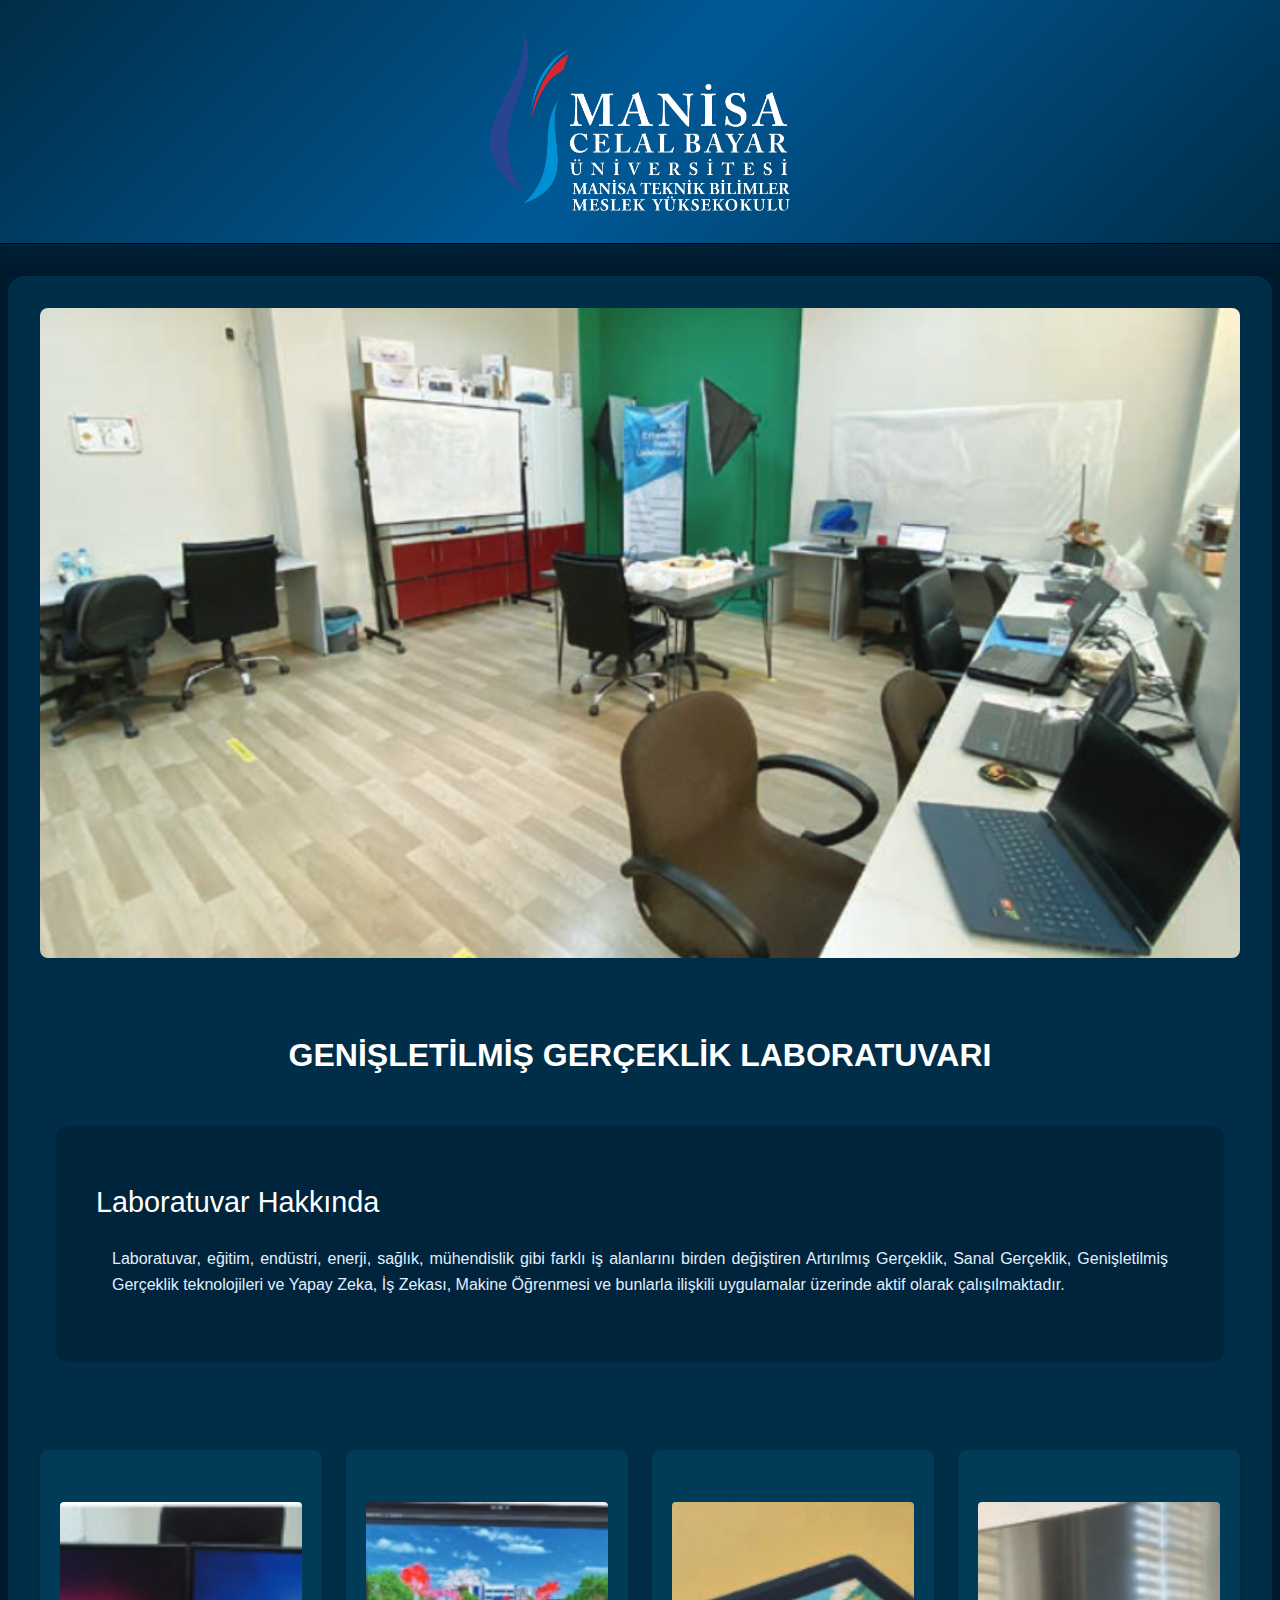
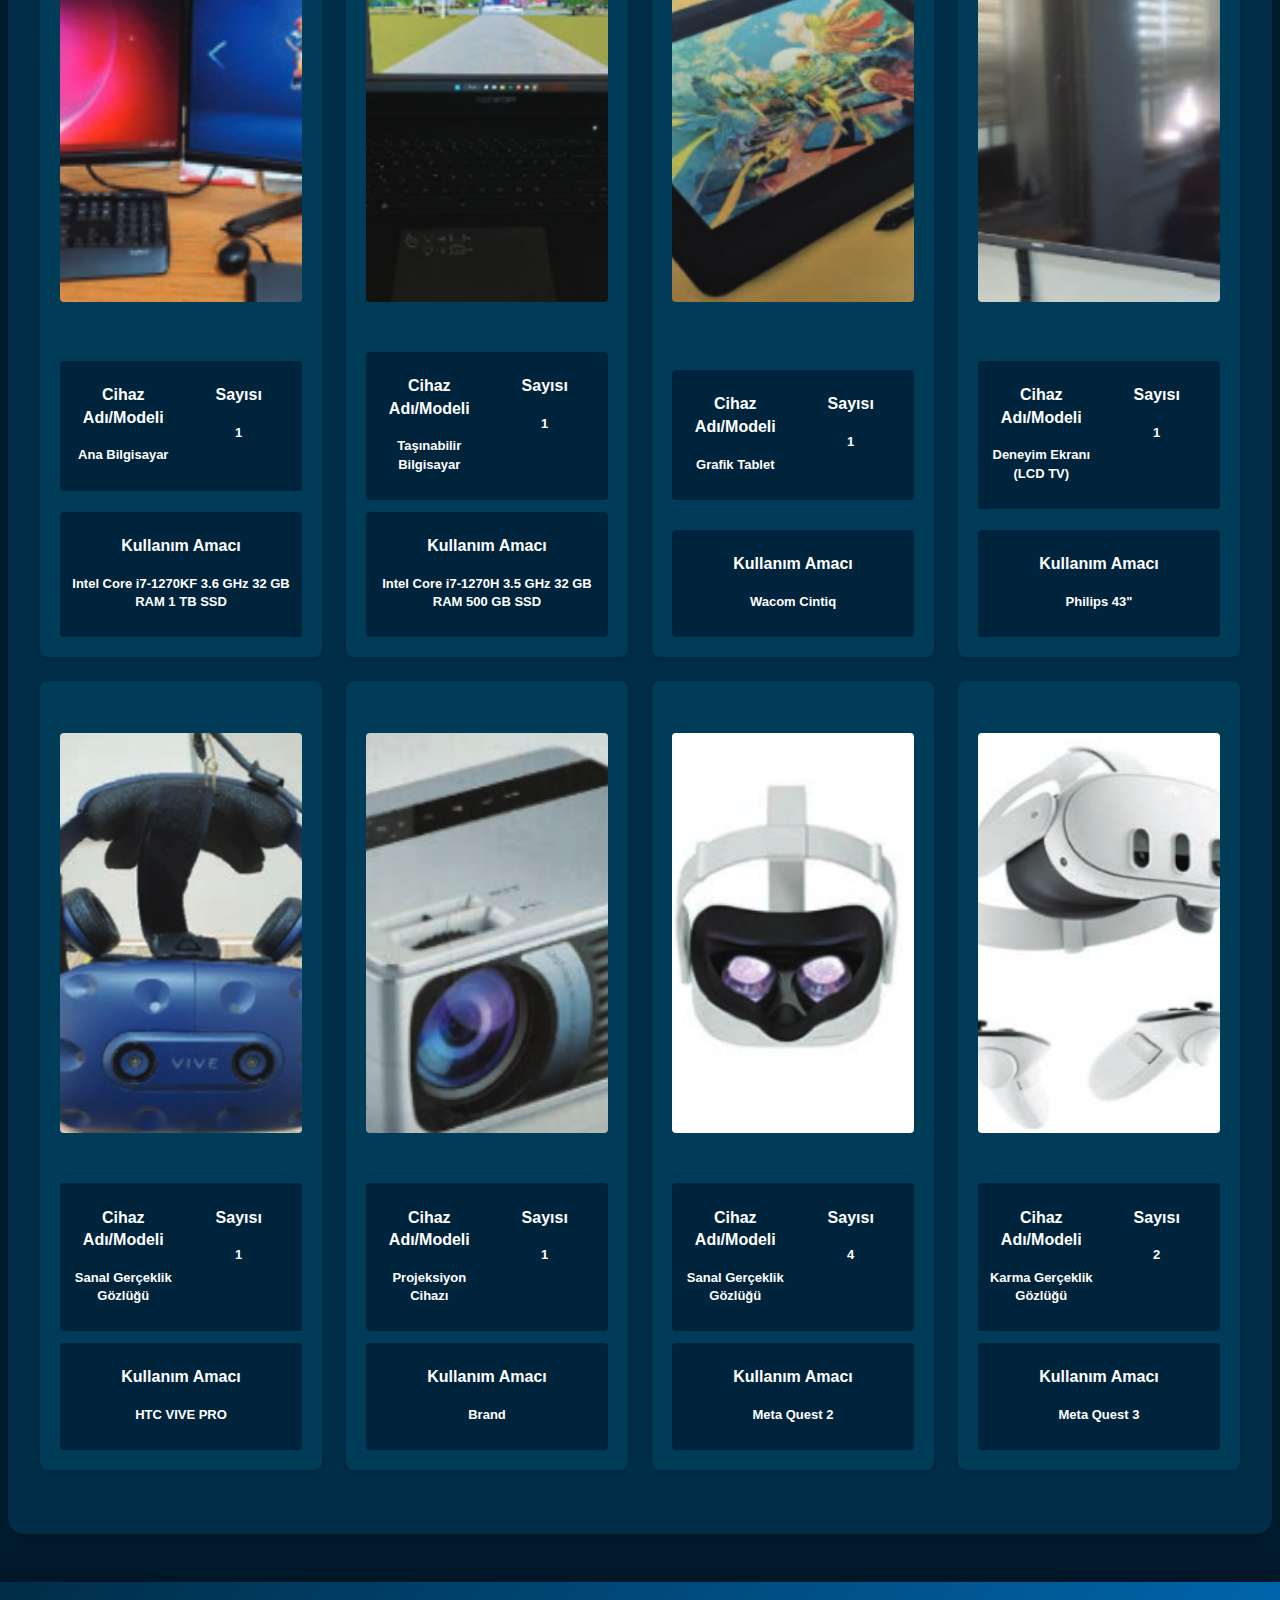
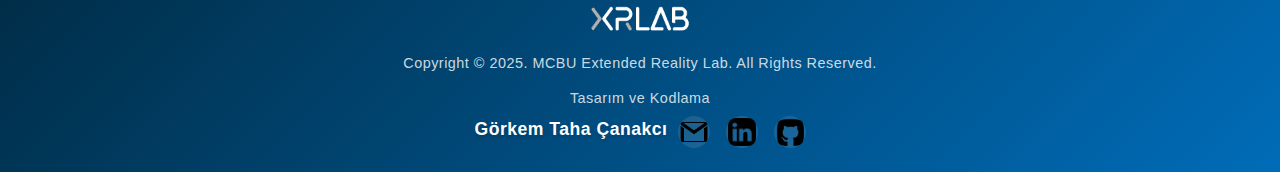
<file: Myolab/myolab/pages/myolab.html>
<!DOCTYPE html>
<html lang="tr">

<!-- Mirrored from xrlab.cbu.edu.tr/lab/pages/lab9.html by HTTrack Website Copier/3.x [XR&CO'2014], Sat, 23 Aug 2025 09:17:11 GMT -->
<head>
    <meta charset="UTF-8">
    <meta name="viewport" content="width=device-width, initial-scale=1.0">
    <meta name="description" content="Genişletilmiş Gerçeklik Laboratuvarı Detayları - MCBÜ">
    <title>Genişletilmiş Gerçeklik Laboratuvarı - MCBÜ</title>

    <link rel="stylesheet" href="../styles/variables.css">
    <link rel="stylesheet" href="../styles/base.css">
    <link rel="stylesheet" href="../styles/components/navbar.html">
    <link rel="stylesheet" href="../styles/components/cards.css">
    <link rel="stylesheet" href="../styles/components/buttons.css">
    <link rel="stylesheet" href="../styles/components/footer.css">
    <link rel="stylesheet" href="../styles/components/lab-details.css">
    <link rel="stylesheet" href="../styles/utilities.css">
    <link rel="stylesheet" href="../styles/responsive.css">
    <link rel="stylesheet" href="../styles/components/hero.css">
</head>
<body>
    <!-- Hero Section -->
    <header class="hero">
        <div class="hero-content">
            <img src="../images/myo.png" alt="MCBÜ Logo" class="myo-logo">   
        </div>
    </header>
    
        <main class="container">
            <div class="lab-details">
                <img src="../images/XRLAB/lab9_2.png" class="lab-main-image">
                <div class="lab-info">
                    <h1>GENİŞLETİLMİŞ GERÇEKLİK LABORATUVARI</h1>
                    
                    <div class="lab-features">
                        <h2>Laboratuvar Hakkında</h2>
                        <p>Laboratuvar, eğitim, endüstri, enerji, sağlık, mühendislik gibi farklı iş alanlarını birden değiştiren Artırılmış Gerçeklik, Sanal Gerçeklik, Genişletilmiş Gerçeklik teknolojileri ve Yapay Zeka, İş Zekası, Makine Öğrenmesi ve bunlarla ilişkili uygulamalar üzerinde aktif olarak çalışılmaktadır.</p>
                    </div>
                </div>

                <div class="devices-grid">
                    <div class="device-container">
                        <div class="device-photo">
                            <img src="../images/XRLAB/xrlab_1.png" alt="Cihaz Fotoğrafı">
                        </div>
                        <div class="device-info">
                            <div class="device-name">
                                <h2>Cihaz Adı/Modeli</h2>
                                <h4>Ana Bilgisayar</h4>
                            </div>
                            <div class="device-count">
                                <h2>Sayısı</h2>
                                <h4>1</h4>
                            </div>
                        </div>
                        <div class="device-purpose">
                            <h2>Kullanım Amacı</h2>
                            <h4>Intel Core i7-1270KF 3.6 GHz 32 GB RAM 1 TB SSD</h4>
                        </div>
                    </div>
                    
                    <div class="device-container">
                        <div class="device-photo">
                            <img src="../images/XRLAB/xrlab_2.png" alt="Cihaz Fotoğrafı">
                        </div>
                        <div class="device-info">
                            <div class="device-name">
                                <h2>Cihaz Adı/Modeli</h2>
                                <h4>Taşınabilir Bilgisayar</h4>
                            </div>
                            <div class="device-count">
                                <h2>Sayısı</h2>
                                <h4>1</h4>
                            </div>
                        </div>
                        <div class="device-purpose">
                            <h2>Kullanım Amacı</h2>
                            <h4>Intel Core i7-1270H 3.5 GHz 32 GB RAM 500 GB SSD</h4>
                        </div>
                    </div>
                    
                    <div class="device-container">
                        <div class="device-photo">
                            <img src="../images/XRLAB/xrlab_3.png" alt="Cihaz Fotoğrafı">
                        </div>
                        <div class="device-info">
                            <div class="device-name">
                                <h2>Cihaz Adı/Modeli</h2>
                                <h4>Grafik Tablet</h4>
                            </div>
                            <div class="device-count">
                                <h2>Sayısı</h2>
                                <h4>1</h4>
                            </div>
                        </div>
                        <div class="device-purpose">
                            <h2>Kullanım Amacı</h2>
                            <h4>Wacom Cintiq</h4>
                        </div>
                    </div>
                    
                    <div class="device-container">
                        <div class="device-photo">
                            <img src="../images/XRLAB/xrlab_4.png" alt="Cihaz Fotoğrafı">
                        </div>
                        <div class="device-info">
                            <div class="device-name">
                                <h2>Cihaz Adı/Modeli</h2>
                                <h4>Deneyim Ekranı (LCD TV)</h4>
                            </div>
                            <div class="device-count">
                                <h2>Sayısı</h2>
                                <h4>1</h4>
                            </div>
                        </div>
                        <div class="device-purpose">
                            <h2>Kullanım Amacı</h2>
                            <h4>Philips 43"</h4>
                        </div>
                    </div>
                    
                    <div class="device-container">
                        <div class="device-photo">
                            <img src="../images/XRLAB/xrlab_5.png" alt="Cihaz Fotoğrafı">
                        </div>
                        <div class="device-info">
                            <div class="device-name">
                                <h2>Cihaz Adı/Modeli</h2>
                                <h4>Sanal Gerçeklik Gözlüğü</h4>
                            </div>
                            <div class="device-count">
                                <h2>Sayısı</h2>
                                <h4>1</h4>
                            </div>
                        </div>
                        <div class="device-purpose">
                            <h2>Kullanım Amacı</h2>
                            <h4>HTC VIVE PRO</h4>
                        </div>
                    </div>
                    
                    <div class="device-container">
                        <div class="device-photo">
                            <img src="../images/XRLAB/xrlab_6.png" alt="Cihaz Fotoğrafı">
                        </div>
                        <div class="device-info">
                            <div class="device-name">
                                <h2>Cihaz Adı/Modeli</h2>
                                <h4>Projeksiyon Cihazı</h4>
                            </div>
                            <div class="device-count">
                                <h2>Sayısı</h2>
                                <h4>1</h4>
                            </div>
                        </div>
                        <div class="device-purpose">
                            <h2>Kullanım Amacı</h2>
                            <h4>Brand</h4>
                        </div>
                    </div>
                    
                    <div class="device-container">
                        <div class="device-photo">
                            <img src="../images/XRLAB/xrlab_7.png" alt="Cihaz Fotoğrafı">
                        </div>
                        <div class="device-info">
                            <div class="device-name">
                                <h2>Cihaz Adı/Modeli</h2>
                                <h4>Sanal Gerçeklik Gözlüğü</h4>
                            </div>
                            <div class="device-count">
                                <h2>Sayısı</h2>
                                <h4>4</h4>
                            </div>
                        </div>
                        <div class="device-purpose">
                            <h2>Kullanım Amacı</h2>
                            <h4>Meta Quest 2</h4>
                        </div>
                    </div>
                    
                    <div class="device-container">
                        <div class="device-photo">
                            <img src="../images/XRLAB/xrlab_8.png" alt="Cihaz Fotoğrafı">
                        </div>
                        <div class="device-info">
                            <div class="device-name">
                                <h2>Cihaz Adı/Modeli</h2>
                                <h4>Karma Gerçeklik Gözlüğü</h4>
                            </div>
                            <div class="device-count">
                                <h2>Sayısı</h2>
                                <h4>2</h4>
                            </div>
                        </div>
                        <div class="device-purpose">
                            <h2>Kullanım Amacı</h2>
                            <h4>Meta Quest 3</h4>
                        </div>
                    </div>
                </div>
            </div>
        </main>

    <footer>
        <div class="footer-contact">
            <div class="footer-info">
                <a href="https://xrlab.mcbu.edu.tr/" 
                   target="_blank" 
                   aria-label="XRlab sitesini ziyaret et">
                    <img src="../images/xr.png" alt="XRlab" width="100" height="100" />
                </a>
                <p class="footer-title">Copyright © 2025. MCBU Extended Reality Lab. All Rights Reserved.</p>
                <p class="footer-title">Tasarım ve Kodlama</p>
            </div>
            <div class="footer-name-container">  
                <p class="footer-name">Görkem Taha Çanakcı</p>
                <div class="footer-social">
                    <a href="mailto:gorkemtaha1000@gmail.com" 
                       target="_blank" 
                       aria-label="Gmail adresimi ziyaret et">
                        <img src="../images/gm.png" alt="Gmail" width="28" height="28" />
                    </a>
                    <a href="https://www.linkedin.com/in/görkem-taha-ç-31521028a/" 
                       target="_blank" 
                       aria-label="LinkedIn profilimi ziyaret et">
                        <img src="../images/li.png" alt="LinkedIn" width="28" height="28" />
                    </a>
                    <a href="https://github.com/Gorkem-Taha" 
                       target="_blank" 
                       aria-label="GitHub profilimi ziyaret et">
                        <img src="../images/github.png" alt="GitHub" width="28" height="28" />
                    </a>
                </div>
            </div>
        </div>
    </footer>
</body>

<!-- Mirrored from xrlab.cbu.edu.tr/lab/pages/lab9.html by HTTrack Website Copier/3.x [XR&CO'2014], Sat, 23 Aug 2025 09:17:17 GMT -->
</html>
</file>
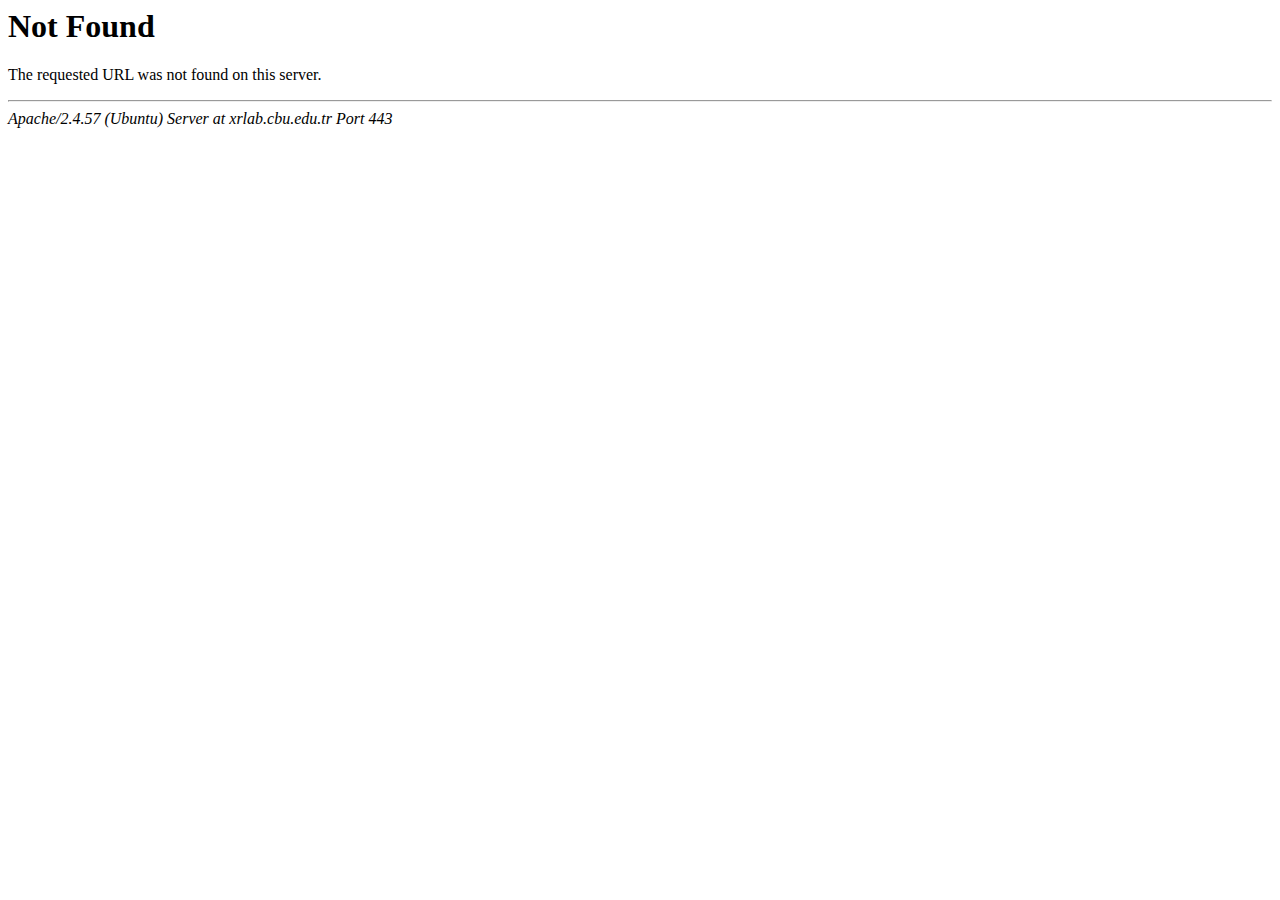
<file: Myolab/myokatalog/styles/components/modal.html>
<!DOCTYPE HTML PUBLIC "-//IETF//DTD HTML 2.0//EN">
<html><head>
<title>404 Not Found</title>
</head><body>
<h1>Not Found</h1>
<p>The requested URL was not found on this server.</p>
<hr>
<address>Apache/2.4.57 (Ubuntu) Server at xrlab.cbu.edu.tr Port 443</address>
</body></html>
</file>
<file: Myolab/myolab/styles/variables.css>
:root {
    --primary-color: #006CB8;      
    --secondary-color: #00A0E3;      
    --accent-color: #00B5E2;         

    --bg-primary: #001B2E;         
    --bg-secondary: #002D47;       
    --bg-tertiary: #003A5C;        
    
   
    --text-primary: #FFFFFF;       
    --text-secondary: #E1F0FF;      
    --text-light: #B3D9FF;          
    --text-white: #FFFFFF;          
    
    
    --card-bg: #002D47;             
    --card-border: #000000;          
    --modal-bg: rgba(0, 27, 46, 0.95); 
    --modal-content-bg: #002D47;     
    
    
    --btn-primary: #1e57da;          
    --btn-hover: #006CB8;            
    --btn-active: #005A9E;          
    
    
    --success: #00B5A5;              
    --error: #FF5B7F;               
    --warning: #FFB347;           
    --info: #00A0E3;                
    
   
    --shadow-sm: 0 2px 4px rgba(0, 43, 71, 0.3);
    --shadow-md: 0 4px 8px rgba(0, 43, 71, 0.4);
    --shadow-lg: 0 8px 16px rgba(0, 43, 71, 0.5);
    
   
    --gradient-primary: linear-gradient(135deg, #006CB8 0%, #00A0E3 100%);
    --gradient-secondary: linear-gradient(135deg, #002D47 0%, #004370 100%);
    
    
    --primary-color-rgb: 0, 45, 71;
    --primary-color-light: #004d7f;
    
   
    --spacing-sm: 0.5rem;
    --spacing-md: 0.75rem;
    --spacing-lg: 1.25rem;
}
</file>
<file: Myolab/myolab/styles/base.css>
/* Base Styles */
* {
    box-sizing: border-box;
}

body {
    margin: 0;
    padding: 0;
    font-family: 'Segoe UI', Tahoma, Geneva, Verdana, sans-serif;
    line-height: 1.4;
    background-color: var(--bg-primary);
    color: var(--text-primary);
    min-height: 100vh;
    overflow-x: hidden;
}

h1, h2, h5, h6 {
    color: var(--text-white);
    margin-bottom: 1rem;
    font-weight: 600;
}

h3, h4 {
    color: var(--text-white);
    margin-bottom: 1rem;
    font-size: 13px
}


p {
    color: var(--text-secondary);
    margin-bottom: 1rem;
}

a {
    color: var(--accent-color);
    text-decoration: none;
    transition: color 0.3s ease;
}

a:hover {
    color: var(--text-white);
}

img {
    max-width: 100%;
    height: auto;
    border-radius: 8px;
}

.container {
    max-width: 1200px;
    margin: 0 auto;
    padding: 0 1rem;
    box-sizing: border-box;
    width: 100%;
}

/* Utility Classes */
.text-center {
    text-align: center;
}

.text-primary {
    color: var(--text-white);
}

.text-secondary {
    color: var(--text-secondary);
}

.bg-primary {
    background-color: var(--bg-primary);
}

.bg-secondary {
    background-color: var(--bg-secondary);
}

/* Selection color */
::selection {
    background-color: var(--accent-color);
    color: var(--text-white);
}

/* Scrollbar styles */
::-webkit-scrollbar {
    width: 8px;
    height: 8px;
}

::-webkit-scrollbar-track {
    background: var(--bg-secondary);
}

::-webkit-scrollbar-thumb {
    background: var(--secondary-color);
    border-radius: 4px;
}

::-webkit-scrollbar-thumb:hover {
    background: var(--accent-color);
}

#laboratuvarlar {
    text-align: center;
    font-size: 2.8rem;
    color: #8fc9f9;
    font-weight: 700;
    margin: 3rem 0;
    text-shadow: 1px 1px 2px rgba(0, 0, 0, 0.1);
    letter-spacing: 1px;
}

/* Responsive adjustments for main title */
@media (max-width: 1200px) {
    #laboratuvarlar {
        font-size: 2.5rem;
        margin: 2.5rem 0;
    }
}

@media (max-width: 1024px) {
    #laboratuvarlar {
        font-size: 2.2rem;
        margin: 2rem 0;
    }
}

@media (max-width: 768px) {
    #laboratuvarlar {
        font-size: 1.8rem;
        margin: 1.5rem 0;
        letter-spacing: 0.5px;
    }
}

@media (max-width: 480px) {
    #laboratuvarlar {
        font-size: 1.5rem;
        margin: 1rem 0;
        letter-spacing: 0.3px;
    }
}

@media (max-width: 360px) {
    #laboratuvarlar {
        font-size: 1.3rem;
        margin: 0.8rem 0;
    }
}

.mt-1 { margin-top: var(--spacing-sm); }
.mt-2 { margin-top: var(--spacing-md); }
.mt-3 { margin-top: var(--spacing-lg); }
.mt-4 { margin-top: var(--spacing-xl); }
</file>
<file: Myolab/myolab/styles/components/cards.css>
.labs-grid {
    display: grid;
    grid-template-columns: repeat(3, minmax(300px, 1fr));
    gap: 2rem;
    padding: 2rem 0;
    max-width: 1200px;
    margin: 0 auto;
    justify-content: center;
}

.lab-card {
    background-color: var(--card-bg);
    border-radius: 8px;
    overflow: hidden;
    box-shadow: var(--shadow-lg);
    transition: transform 0.3s ease, box-shadow 0.3s ease;
    height: 100%;
    display: flex;
    flex-direction: column;
    position: relative;
}

.lab-card:hover {
    transform: translateY(-5px);
    box-shadow: 0 15px 30px rgba(0, 0, 0, 0.6);
}

.lab-image {
    width: 100%;
    height: 200px;
    overflow: hidden;
    position: relative;
}

.lab-title {
    position: absolute;
    top: 0;
    left: 0;
    width: 100%;
    padding: 1rem;
    background: linear-gradient(to bottom, rgba(0, 43, 71, 0.9) 0%, rgba(0, 43, 71, 0.8) 100%);
    color: var(--text-white);
    text-align: left;
    font-size: 1.5rem;
    font-weight: 600;
    letter-spacing: 0.5px;
    text-shadow: 2px 2px 4px rgba(0, 0, 0, 0.5);
    z-index: 10;
    backdrop-filter: blur(5px);
    border-bottom: 2px solid var(--accent-color);
    transition: all 0.3s ease;
}

.lab-card:hover .lab-title {
    background: linear-gradient(to bottom, rgba(0, 108, 184, 0.95) 0%, rgba(0, 108, 184, 0.85) 100%);
}

.lab-image::after {
    content: '';
    position: absolute;
    top: 0;
    left: 0;
    right: 0;
    bottom: 0;
    background: linear-gradient(to bottom, transparent 0%, var(--bg-primary) 100%);
    opacity: 0.3;
    transition: opacity 0.3s ease;
}

.lab-image img {
    width: 100%;
    height: 100%;
    object-fit: cover;
    transition: transform 0.3s ease;
}

.lab-card:hover .lab-image img {
    transform: scale(1.05);
}

.lab-card:hover .lab-image::after {
    opacity: 0.5;
}

.lab-content {
    padding: 1.5rem;
    flex: 1;
    display: flex;
    flex-direction: column;
}

.lab-content h3 {
    color: var(--text-white);
    font-size: 1.25rem;
    margin-bottom: 1rem;
    font-weight: 600;
}

.lab-content p {
    color: var(--text-secondary);
    margin-bottom: 1.5rem;
    line-height: 1.6;
    flex: 1;
}

.btn {
    display: inline-flex;
    align-items: center;
    justify-content: center;
    padding: 1rem 2.5rem;
    background: linear-gradient(135deg, 
        var(--btn-primary) 0%, 
        var(--accent-color) 50%,
        var(--btn-primary) 100%);
    background-size: 200% auto;
    color: var(--text-white);
    border: none;
    border-radius: 30px;
    cursor: pointer;
    transition: all 0.5s ease;
    font-weight: 600;
    font-size: 1.1rem;
    letter-spacing: 0.8px;
    text-transform: none;
    position: relative;
    overflow: hidden;
    align-self: center;
    min-width: 200px;
    box-shadow: 0 4px 15px rgba(66, 153, 225, 0.3);
}

.btn::before {
    content: '';
    position: absolute;
    top: 0;
    left: -100%;
    width: 100%;
    height: 100%;
    background: linear-gradient(90deg,
        transparent 0%,
        rgba(255, 255, 255, 0.2) 50%,
        transparent 100%);
    transition: left 0.5s ease;
}

.btn:hover {
    transform: translateY(-3px) scale(1.02);
    box-shadow: 0 8px 25px rgba(66, 153, 225, 0.5);
    background-position: right center;
}

.btn:hover::before {
    left: 100%;
}

.btn span {
    position: relative;
    z-index: 1;
    font-weight: 600;
}

.btn::after {
    content: '→';
    margin-left: 12px;
    font-size: 1.3rem;
    transition: all 0.3s ease;
    display: inline-block;
    position: relative;
    z-index: 1;
    transform: translateX(0);
}

.btn:hover::after {
    transform: translateX(8px);
}

.btn:active {
    transform: translateY(-1px);
    box-shadow: 0 4px 15px rgba(66, 153, 225, 0.4);
}

@media (max-width: 1200px) {
    .labs-grid {
        grid-template-columns: repeat(2, minmax(300px, 1fr));
        padding: 2rem 1rem;
    }
}

@media (max-width: 768px) {
    .labs-grid {
        grid-template-columns: minmax(250px, 1fr);
        gap: 1.5rem;
        padding: 1.5rem 1rem;
    }

    .lab-content {
        padding: 1.25rem;
    }

    .lab-content h3 {
        font-size: 1.1rem;
    }

    .lab-content p {
        font-size: 0.9rem;
    }

    .btn {
        width: 100%;
        padding: 0.9rem 2rem;
        font-size: 1rem;
        min-width: auto;
    }

    .lab-title {
        font-size: 1.3rem;
        padding: 0.8rem;
    }
}

@media (max-width: 480px) {
    .lab-title {
        font-size: 1.1rem;
        padding: 0.6rem;
    }
}
</file>
<file: Myolab/myolab/styles/components/buttons.css>
.btn {
    display: inline-flex;
    align-items: center;
    justify-content: center;
    padding: 0.8rem 1.5rem;
    background: linear-gradient(135deg, var(--primary-color) 0%, var(--secondary-color) 100%);
    color: var(--text-white);
    text-decoration: none;
    border-radius: 8px;
    transition: all 0.3s cubic-bezier(0.4, 0, 0.2, 1);
    font-weight: 600;
    cursor: pointer;
    border: 1px solid rgba(255, 255, 255, 0.1);
    box-shadow: 0 4px 15px rgba(0, 108, 184, 0.3);
    min-width: 140px;
    position: relative;
    overflow: hidden;
    text-align: center;
    font-size: 1rem;
    letter-spacing: 0.5px;
    text-transform: uppercase;
    -webkit-tap-highlight-color: transparent;
}

.btn:hover {
    transform: translateY(-2px);
    box-shadow: 0 6px 20px rgba(0, 108, 184, 0.4);
    background: linear-gradient(135deg, var(--secondary-color) 0%, var(--primary-color) 100%);
    border-color: rgba(255, 255, 255, 0.2);
}

.btn:active {
    transform: translateY(1px);
    box-shadow: 0 2px 10px rgba(0, 108, 184, 0.3);
}

.btn:focus {
    outline: none;
    box-shadow: 0 0 0 3px rgba(0, 160, 227, 0.3);
    border-color: var(--secondary-color);
}

.btn:disabled,
.btn.loading {
    opacity: 0.7;
    cursor: not-allowed;
    transform: none;
}

.btn.loading {
    position: relative;
    color: transparent;
}

.btn.loading::after {
    content: "";
    position: absolute;
    width: 20px;
    height: 20px;
    top: 50%;
    left: 50%;
    margin: -10px 0 0 -10px;
    border: 2px solid rgba(255, 255, 255, 0.3);
    border-radius: 50%;
    border-top-color: var(--text-white);
    animation: button-loading-spinner 0.8s linear infinite;
}

@keyframes button-loading-spinner {
    from {
        transform: rotate(0turn);
    }
    to {
        transform: rotate(1turn);
    }
}

.btn::before {
    content: '';
    position: absolute;
    top: 50%;
    left: 50%;
    width: 0;
    height: 0;
    background: rgba(255, 255, 255, 0.2);
    border-radius: 50%;
    transform: translate(-50%, -50%);
    transition: width 0.6s ease-out, height 0.6s ease-out;
}

.btn:active::before {
    width: 200%;
    height: 200%;
}

@media (hover: none) {
    .btn:hover {
        transform: none;
    }
}

@media (max-width: 768px) {
    .btn {
        padding: 0.7rem 1.2rem;
        min-width: 120px;
        font-size: 0.9rem;
    }
}

@media (prefers-contrast: high) {
    .btn {
        background: var(--primary-color);
        border: 2px solid var(--text-white);
    }
    
    .btn:hover {
        background: var(--secondary-color);
    }
}
</file>
<file: Myolab/myolab/styles/components/footer.css>
footer {
    background: linear-gradient(135deg, 
        var(--bg-secondary) 0%,
        var(--primary-color) 100%);
    color: var(--text-white);
    padding: 1.5rem 0;
    margin-top: 3rem;
    box-shadow: 0 -4px 20px rgba(0, 0, 0, 0.3);
}

.project-type {
    color: #eeea0ada;
    font-weight: 500;
    font-size: 0.9em;
    margin: 5px 30px;
}


.footer-name-container {
    display: flex;
    align-items: center;
    justify-content: center;
    gap: 10px; 
}
.footer-content {
    max-width: 800px;
    margin: 0 auto;
    padding: 0 1.5rem;
    display: flex;
    flex-direction: column;
    align-items: center;
    gap: 0.75rem;
}

.footer-info {
    text-align: center;
}

.footer-title {
    font-size: 0.9rem;
    color: rgba(255, 255, 255, 0.8);
    margin-bottom: 0.25rem;
    font-weight: 400;
    letter-spacing: 0.5px;
}

.footer-name {
    font-size: 1.1rem;
    font-weight: 600;
    color: var(--text-white);
    margin: 0;
    letter-spacing: 0.5px;
    text-shadow: 0 2px 4px rgba(0, 0, 0, 0.2);
}

.footer-contact {
    text-align: center;
}

.footer-social {
    display: flex;
    gap: 1rem;
    margin-top: 0.25rem;
}

.footer-social a {
    display: flex;
    align-items: center;
    justify-content: center;
    width: 32px;
    height: 32px;
    background: rgba(255, 255, 255, 0.1);
    border-radius: 50%;
    transition: all 0.3s ease;
}

.footer-social a:hover {
    transform: translateY(-3px);
    background: rgba(255, 255, 255, 0.2);
    box-shadow: 0 4px 12px rgba(0, 0, 0, 0.2);
}

.footer-social img {
    vertical-align: middle;
}

.footer-social a:hover img {
    transform: scale(1.1);
}

/* Large Tablets and Small Desktops */
@media (max-width: 1200px) {
    footer {
        padding: 1.4rem 0;
    }
    
    .footer-content {
        padding: 0 1.25rem;
    }
    
    .footer-title {
        font-size: 0.85rem;
    }
    
    .footer-name {
        font-size: 1.05rem;
    }
}

/* Tablets */
@media (max-width: 1024px) {
    footer {
        padding: 1.3rem 0;
    }
    
    .footer-content {
        padding: 0 1rem;
    }
    
    .footer-title {
        font-size: 0.8rem;
    }
    
    .footer-name {
        font-size: 1rem;
    }
    
    .footer-credits-btn {
        padding: 0.45rem 0.9rem;
        font-size: 0.85rem;
    }
}

/* Mobile Devices */
@media (max-width: 768px) {
    footer {
        padding: 1.25rem 0;
    }
    
    .footer-content {
        padding: 0 0.75rem;
    }

    .footer-name {
        font-size: 0.95rem;
    }

    .footer-email {
        font-size: 0.85rem;
    }

    .footer-social {
        gap: 0.75rem;
    }

    .footer-social a {
        width: 28px;
        height: 28px;
    }

    .footer-social img {
        width: 20px;
        height: 20px;
    }
    
    .footer-credits-btn {
        padding: 0.4rem 0.8rem;
        font-size: 0.8rem;
    }
}

/* Small Mobile Devices */
@media (max-width: 480px) {
    footer {
        padding: 1rem 0;
    }
    
    .footer-content {
        padding: 0 0.5rem;
    }
    
    .footer-title {
        font-size: 0.75rem;
    }
    
    .footer-name {
        font-size: 0.9rem;
    }
    
    .footer-social {
        gap: 0.5rem;
    }
    
    .footer-social a {
        width: 26px;
        height: 26px;
    }
    
    .footer-social img {
        width: 18px;
        height: 18px;
    }
    
    .footer-credits-btn {
        padding: 0.35rem 0.7rem;
        font-size: 0.75rem;
    }
}

/* Extra Small Devices */
@media (max-width: 360px) {
    footer {
        padding: 0.8rem 0;
    }
    
    .footer-content {
        padding: 0 0.25rem;
    }
    
    .footer-title {
        font-size: 0.7rem;
    }
    
    .footer-name {
        font-size: 0.85rem;
    }
    
    .footer-social {
        gap: 0.4rem;
    }
    
    .footer-social a {
        width: 24px;
        height: 24px;
    }
    
    .footer-social img {
        width: 16px;
        height: 16px;
    }
    
    .footer-credits-btn {
        padding: 0.3rem 0.6rem;
        font-size: 0.7rem;
    }
}

/* Emeği Geçenler Butonu */
.footer-credits-btn {
    background: rgba(255, 255, 255, 0.1);
    border: 2px solid rgba(255, 255, 255, 0.2);
    color: var(--text-white);
    padding: 0.5rem 1rem;
    border-radius: 25px;
    font-size: 0.9rem;
    font-weight: 500;
    cursor: pointer;
    transition: all 0.3s ease;
    display: inline-flex;
    align-items: center;
    gap: 0.5rem;
    margin: 0.5rem 0;
    backdrop-filter: blur(10px);
}

.footer-credits-btn:hover {
    background: rgba(255, 255, 255, 0.2);
    border-color: rgba(255, 255, 255, 0.4);
    transform: translateY(-2px);
    box-shadow: 0 4px 12px rgba(0, 0, 0, 0.2);
}

.footer-credits-btn i {
    font-size: 1rem;
}

/* Modal Styles */
.modal {
    display: none;
    position: fixed;
    z-index: 1000;
    left: 0;
    top: 0;
    width: 100%;
    height: 100%;
    background-color: rgba(0, 0, 0, 0.7);
    backdrop-filter: blur(5px);
    align-items: center;
    justify-content: center;
    padding: 1rem;
}

.modal-content {
    background: rgba(0, 0, 0, 0.74);
    border-radius: 15px;
    max-width: 600px;
    width: 100%;
    max-height: 80vh;
    overflow-y: auto;
    box-shadow: 0 20px 40px rgba(0, 0, 0, 0.3);
    animation: modalSlideIn 0.3s ease-out;
}

@keyframes modalSlideIn {
    from {
        opacity: 0;
        transform: translateY(-50px) scale(0.9);
    }
    to {
        opacity: 1;
        transform: translateY(0) scale(1);
    }
}

.modal-header {
    display: flex;
    justify-content: space-between;
    align-items: center;
    padding: 1.5rem 2rem 1rem;
    border-bottom: 1px solid var(--border-color);
}

.modal-header h3 {
    color: var(--primary-color);
    font-size: 1.5rem;
    font-weight: 600;
    margin: 0;
    display: flex;
    align-items: center;
    gap: 0.5rem;
}

.modal-close {
    background: none;
    border: none;
    font-size: 1.5rem;
    color: var(--text-muted);
    cursor: pointer;
    padding: 0.5rem;
    border-radius: 50%;
    transition: all 0.3s ease;
    width: 40px;
    height: 40px;
    display: flex;
    align-items: center;
    justify-content: center;
}

.modal-close:hover {
    background: var(--bg-light);
    color: var(--text-dark);
}

.modal-body {
    padding: 2rem;
}

.credits-section {
    margin-bottom: 2rem;
}

.credits-section:last-child {
    margin-bottom: 0;
}

.credits-section h4 {
    color: var(--primary-color);
    font-size: 1.2rem;
    font-weight: 600;
    margin-bottom: 1rem;
    display: flex;
    align-items: center;
    gap: 0.5rem;
    border-bottom: 2px solid var(--border-color);
    padding-bottom: 0.5rem;
}

.credit-item {
    display: flex;
    align-items: center;
    gap: 1rem;
    padding: 1rem;
    background: var(--bg-light);
    border-radius: 10px;
    border: 1px solid var(--border-color);
}

.credit-avatar {
    width: 60px;
    height: 60px;
    background: var(--primary-color);
    border-radius: 50%;
    display: flex;
    align-items: center;
    justify-content: center;
    color: white;
    font-size: 1.5rem;
    flex-shrink: 0;
}

.credit-info h5 {
    color: var(--text-dark);
    font-size: 1.1rem;
    font-weight: 600;
    margin: 0 0 0.25rem 0;
}

.credit-info p {
    color: var(--text-muted);
    font-size: 0.9rem;
    margin: 0.25rem 0;
}

.credit-social {
    display: flex;
    gap: 0.5rem;
    margin-top: 0.5rem;
}

.credit-social a {
    display: flex;
    align-items: center;
    justify-content: center;
    width: 32px;
    height: 32px;
    background: var(--primary-color);
    color: white;
    border-radius: 50%;
    text-decoration: none;
    transition: all 0.3s ease;
    font-size: 0.9rem;
}

.credit-social a:hover {
    transform: translateY(-2px);
    box-shadow: 0 4px 8px rgba(0, 0, 0, 0.2);
    background: var(--primary-dark);
}

.tech-stack {
    display: flex;
    flex-wrap: wrap;
    gap: 0.5rem;
}

.tech-tag {
    background: var(--primary-color);
    color: white;
    padding: 0.5rem 1rem;
    border-radius: 20px;
    font-size: 0.8rem;
    font-weight: 500;
    transition: all 0.3s ease;
}

.tech-tag:hover {
    transform: translateY(-2px);
    box-shadow: 0 4px 8px rgba(0, 0, 0, 0.2);
}

/* Responsive Modal */
@media (max-width: 768px) {
    .modal {
        padding: 0.5rem;
    }
    
    .modal-content {
        margin: 0;
        max-height: 95vh;
        border-radius: 10px;
    }
    
    .modal-header {
        padding: 1rem 1.5rem 0.5rem;
    }
    
    .modal-header h3 {
        font-size: 1.3rem;
    }
    
    .modal-body {
        padding: 1.5rem;
    }
    
    .credits-section h4 {
        font-size: 1.1rem;
        flex-direction: column;
        align-items: flex-start;
        gap: 0.25rem;
    }
    
    .credit-item {
        flex-direction: column;
        text-align: center;
        gap: 0.75rem;
        padding: 1.25rem;
    }
    
    .credit-avatar {
        width: 50px;
        height: 50px;
        font-size: 1.2rem;
    }
    
    .credit-info h5 {
        font-size: 1rem;
    }
    
    .credit-info p {
        font-size: 0.85rem;
    }
    
    .credit-social {
        justify-content: center;
    }
    
    .credit-social a {
        width: 28px;
        height: 28px;
        font-size: 0.8rem;
    }
    
    .tech-stack {
        justify-content: center;
    }
    
    .tech-tag {
        font-size: 0.75rem;
        padding: 0.4rem 0.8rem;
    }
    
    .project-type {
        margin: 5px 0;
        font-size: 0.85em;
    }
}

@media (max-width: 480px) {
    .modal {
        padding: 0.25rem;
    }
    
    .modal-content {
        max-height: 98vh;
        border-radius: 8px;
    }
    
    .modal-header {
        padding: 0.75rem 1rem 0.5rem;
    }
    
    .modal-header h3 {
        font-size: 1.1rem;
    }
    
    .modal-body {
        padding: 1rem;
    }
    
    .credits-section {
        margin-bottom: 1.5rem;
    }
    
    .credits-section h4 {
        font-size: 1rem;
        margin-bottom: 0.75rem;
    }
    
    .credit-item {
        padding: 1rem;
        gap: 0.5rem;
    }
    
    .credit-avatar {
        width: 45px;
        height: 45px;
        font-size: 1.1rem;
    }
    
    .credit-info h5 {
        font-size: 0.95rem;
    }
    
    .credit-info p {
        font-size: 0.8rem;
    }
    
    .credit-social a {
        width: 26px;
        height: 26px;
        font-size: 0.75rem;
    }
    
    .tech-tag {
        font-size: 0.7rem;
        padding: 0.3rem 0.6rem;
    }
    
    .project-type {
        margin: 3px 0;
        font-size: 0.8em;
    }
}
</file>
<file: Myolab/myolab/styles/components/lab-details.css>
.lab-details {
    max-width: 100%;
    margin: 2rem auto;
    padding: 2rem;
    background: var(--bg-secondary);
    border-radius: 1rem;
    box-shadow: 0 4px 6px rgba(0, 0, 0, 0.1);
    box-sizing: border-box;
}

.lab-details .lab-main-image {
    width: 100%;
    height: 650px;
    object-fit: cover;
    border-radius: 0.5rem;
    margin-bottom: 2rem;
}

.lab-info {
    padding: 1rem;
}

.lab-info h1 {
    color: var(--text-primary);
    font-size: 2rem;
    margin-bottom: 1.5rem;
    text-align: center;
    border-bottom: 3px solid var(--primary);
    padding-bottom: 0.5rem;
}

.lab-info h2 {
    color: white;
    font-size: 1.8rem;
    margin: 1rem 0;
    font-weight: 500;
    border: none;
    padding: 0;
}

.lab-info p {
    color: var(--text-secondary);
    line-height: 1.6;
    margin-bottom: 1.5rem;
    text-align: justify;
    padding: 0 1rem;
}

.lab-features {
    background: #00243B;
    border-radius: 12px;
    padding: 2.5rem;
    margin: 2.5rem 0;
    box-shadow: none;
}

.dark-blue-table {
    width: 100%;
    border-collapse: collapse;
    margin: 1rem 0;
    background: #002B41;
    border-radius: 0.5rem;
    overflow: hidden;
    color: white;
}

.dark-blue-table th {
    background: #001A27;
    color: white;
    padding: 1.2rem;
    text-align: left;
    font-weight: 500;
    font-size: 1.1rem;
    border-bottom: 1px solid #003B57;
}

.dark-blue-table td {
    padding: 1.2rem;
    border-bottom: 1px solid #003B57;
    vertical-align: middle;
    line-height: 1.4;
    font-size: 1rem;
}

.dark-blue-table tr {
    background: #002B41;
}

.dark-blue-table tr:hover {
    background: #003B57;
}

.dark-blue-table.user-info {
    background: #002B41;
    border-radius: 8px;
    overflow: hidden;
    margin-top: 1.5rem;
    border-spacing: 0;
    width: 100%;
    border-collapse: separate;
}

/* Loading, Error and No Devices States */
.lab-loading,
.devices-loading,
.lab-error,
.no-devices {
    text-align: center;
    padding: 60px 20px;
    color: var(--text-secondary);
}

.lab-loading .spinner,
.devices-loading .spinner {
    border: 4px solid var(--bg-secondary);
    border-top: 4px solid var(--accent-color);
    border-radius: 50%;
    width: 40px;
    height: 40px;
    animation: spin 1s linear infinite;
    margin: 0 auto 20px;
}

@keyframes spin {
    0% { transform: rotate(0deg); }
    100% { transform: rotate(360deg); }
}

.lab-loading p,
.devices-loading p {
    font-size: 18px;
    margin: 0;
    color: var(--text-secondary);
}

.lab-error i,
.no-devices i {
    font-size: 3em;
    margin-bottom: 20px;
    color: var(--accent-color);
}

.lab-error h2,
.no-devices h2 {
    color: var(--text-primary);
    margin-bottom: 15px;
    font-size: 1.5em;
}

.lab-error p,
.no-devices p {
    font-size: 16px;
    margin: 0 0 15px 0;
    color: var(--text-secondary);
}

.no-devices small {
    font-size: 14px;
    color: var(--text-secondary);
    opacity: 0.8;
}

/* Devices Section */
.devices-section {
    margin-top: 3rem;
}

.devices-section h2 {
    color: var(--text-primary);
    font-size: 1.8rem;
    margin-bottom: 2rem;
    text-align: center;
    border-bottom: 3px solid var(--primary);
    padding-bottom: 0.5rem;
}

/* Device No Image Placeholder */
.device-no-image {
    width: 100%;
    height: 100%;
    background: var(--bg-secondary);
    border-radius: 8px;
    display: flex;
    align-items: center;
    justify-content: center;
    color: var(--text-secondary);
    border: 2px solid var(--accent-color);
}

.device-no-image i {
    font-size: 2em;
    color: var(--accent-color);
}

/* Back to Catalog Button */
.back-button-container {
    position: absolute;
    top: 20px;
    left: 20px;
    z-index: 15;
}

.back-to-catalog-btn {
    display: flex;
    align-items: center;
    gap: 10px;
    background: linear-gradient(135deg, #3498db, #2980b9);
    color: white;
    padding: 12px 20px;
    border-radius: 25px;
    text-decoration: none;
    font-weight: 600;
    font-size: 14px;
    transition: all 0.3s ease;
    box-shadow: 0 4px 15px rgba(52, 152, 219, 0.3);
    text-transform: uppercase;
    letter-spacing: 0.5px;
}

.back-to-catalog-btn:hover {
    background: linear-gradient(135deg, #2980b9, #1f5f8b);
    transform: translateY(-2px);
    box-shadow: 0 6px 20px rgba(52, 152, 219, 0.4);
    color: white;
}

.back-to-catalog-btn i {
    font-size: 16px;
    opacity: 0.9;
}

.back-to-catalog-btn span {
    font-size: 13px;
}

/* Responsive adjustments */
@media (max-width: 768px) {
    .lab-loading,
    .devices-loading,
    .lab-error,
    .no-devices {
        padding: 40px 15px;
    }
    
    .lab-loading .spinner,
    .devices-loading .spinner {
        width: 30px;
        height: 30px;
    }
    
    .lab-loading p,
    .devices-loading p {
        font-size: 16px;
    }
    
    /* Mobile back button adjustments */
    .back-button-container {
        top: 15px;
        left: 15px;
    }
    
    .back-to-catalog-btn {
        padding: 10px 15px;
        font-size: 12px;
    }
    
    .back-to-catalog-btn span {
        font-size: 12px;
    }
}

.dark-blue-table.user-info th {
    background: #001A27;
    color: white;
    padding: 1.2rem 1.5rem;
    font-weight: 500;
    font-size: 1.1rem;
    border-bottom: 1px solid #003B57;
}

.dark-blue-table.user-info td {
    padding: 1.2rem 1.5rem;
    border-bottom: 1px solid #003B57;
    font-size: 1rem;
    background: #002B41;
    transition: background-color 0.2s ease;
}

.dark-blue-table.user-info td:nth-child(2) {
    text-align: right;
    padding-right: 1.5rem;
}

.dark-blue-table.user-info th:nth-child(2) {
    text-align: right;
    padding-right: 1.5rem;
}

.dark-blue-table.user-info td:first-child {
    padding-left: 1.5rem;
}

.dark-blue-table.user-info th:first-child {
    padding-left: 1.5rem;
}

.dark-blue-table.user-info tr:last-child td {
    border-bottom: none;
}

.dark-blue-table.user-info tr:hover td {
    background: #003B57;
}

.lab-features {
    background: #00243B;
    border-radius: 12px;
    padding: 2.5rem;
    margin: 2.5rem 0;
    box-shadow: none;
}

.lab-features h2 {
    color: white;
    font-size: 1.8rem;
    margin-bottom: 1.5rem;
    font-weight: 500;
    border: none;
    padding: 0;
}

.dark-blue-table:not(.user-info) td:first-child {
    width: 160px;
    text-align: center;
    padding: 10px;
}

.dark-blue-table .device-image {
    width: 140px;
    height: 100px;
    object-fit: cover;
    border-radius: 4px;
    display: block;
    margin: 0 auto;
}

.lab-table {
    width: 100%;
    border-collapse: collapse;
    margin: 1rem 0;
    background: var(--bg-secondary);
    border-radius: 0.5rem;
    overflow: hidden;
}

.lab-table th,
.lab-table td {
    padding: 2rem;
    text-align: left;
    border: 1px solid var(--border-color);
}

.lab-table th {
    background: var(--primary);
    color: var(--text-light);
    font-weight: 600;
}

.lab-table tr:nth-child(even) {
    background: var(--bg-primary);
}

.device-photo {
    margin: 2rem 0;
}

.device-photo h3 {
    color: var(--text-primary);
    font-size: 1.2rem;
    margin-bottom: 1rem;
    text-align: center;
}

.device-photo .device-image {
    width: 100%;
    max-width: 600px;
    height: auto;
    display: block;
    margin: 0 auto 2rem;
    border-radius: 0.5rem;
    box-shadow: 0 4px 6px rgba(0, 0, 0, 0.1);
}

@media (max-width: 768px) {
    .lab-details {
        padding: 1rem;
        margin: 1rem;
    }

    .lab-details .lab-main-image {
        width: 100%;
        height: auto;
        max-width: 800px;
    }

    .lab-info h1 {
        font-size: 1.75rem;
    }

    .lab-info h2 {
        font-size: 1.25rem;
    }

    .lab-features {
        padding: 1rem;
    }

    .lab-table th,
    .lab-table td,
    .dark-blue-table th,
    .dark-blue-table td {
        padding: 0.75rem;
        font-size: 0.9rem;
    }

    .devices-grid {
        grid-template-columns: repeat(2, 1fr);
        gap: 1rem;
    }

    .device-container {
        min-height: 260px;
        padding: 10px;
        max-width: 220px;
        position: relative;
    }
}

@media (max-width: 480px) {
    .lab-details .lab-main-image {
        width: 100%;
        height: auto;
        max-width: 400px;
    }

    .lab-info h1 {
        font-size: 1.5rem;
    }

    .lab-table th,
    .lab-table td,
    .dark-blue-table th,
    .dark-blue-table td {
        padding: 0.5rem;
        font-size: 0.8rem;
    }

    .devices-grid {
        grid-template-columns: 1fr;
        gap: 1rem;
    }

    .device-container {
        min-height: 240px;
        padding: 8px;
        max-width: 200px;
        position: relative;
    }
} 

.devices-grid {
    display: grid;
    grid-template-columns: repeat(4, 1fr);
    gap: 1.5rem;
    margin: 2rem 0;
    width: 100%;
    box-sizing: border-box;
    justify-items: center;
}

.device-container {
    margin: 0;
    max-width: 400px;
    width: auto;
    background-color: #003B57;
    padding: 20px;
    border-radius: 8px;
    text-align: center;
    box-shadow: 0 2px 4px rgba(0, 0, 0, 0.1);
    display: flex;
    flex-direction: column;
    justify-content: space-between;
    min-height: 500px;
    position: relative;
}

.device-photo img {
    width: 400px;
    height: 400px;
    border-radius: 4px;
    margin-bottom: 12px;
    object-fit: cover;
}

.device-info {

    display: flex;
    justify-content: space-between;
    background-color: #00243B;
    padding: 10px;
    border-radius: 4px;
    margin-bottom: 12px;
}

.device-info div {
    width: 48%;
}

.device-info h2, .device-purpose h2 {
    font-size: 16px;
    margin-bottom: 4px;
    color: #ffffff;
}

.device-info p, .device-purpose p {
    font-size: 14px;
    color: #ffffff;
}

.device-purpose {
    background-color: #00243B;
    padding: 10px;
    border-radius: 4px;
}

/* Pagination Styles */
.pagination {
    display: flex;
    justify-content: center;
    align-items: center;
    gap: 1rem;
    margin: 2rem 0;
    padding: 1rem;
}

.pagination-btn {
    background: #003B57;
    color: white;
    border: none;
    padding: 0.75rem 1.5rem;
    border-radius: 8px;
    cursor: pointer;
    font-size: 14px;
    font-weight: 600;
    transition: all 0.3s ease;
    display: flex;
    align-items: center;
    gap: 0.5rem;
}

.pagination-btn:hover:not(:disabled) {
    background: #004B6B;
    transform: translateY(-2px);
}

.pagination-btn:disabled {
    background: #666;
    cursor: not-allowed;
    opacity: 0.6;
}

.page-numbers {
    display: flex;
    gap: 0.5rem;
}

.page-number {
    background: #00243B;
    color: white;
    border: 2px solid #003B57;
    padding: 0.5rem 1rem;
    border-radius: 6px;
    cursor: pointer;
    font-size: 14px;
    font-weight: 600;
    transition: all 0.3s ease;
    min-width: 40px;
    text-align: center;
}

.page-number:hover {
    background: #003B57;
    border-color: #004B6B;
}

.page-number.active {
    background: #3498db;
    border-color: #3498db;
    color: white;
}

/* Device Number Styles */
.device-number {
    position: absolute;
    top: 10px;
    left: 10px;
    background: #3498db;
    color: white;
    width: 30px;
    height: 30px;
    border-radius: 50%;
    display: flex;
    align-items: center;
    justify-content: center;
    font-weight: bold;
    font-size: 14px;
    z-index: 10;
}

/* Devices Table Styles */
.devices-table-container {
    margin-top: 3rem;
    background: #00243B;
    border-radius: 12px;
    padding: 2rem;
    box-shadow: 0 4px 6px rgba(0, 0, 0, 0.1);
}

.devices-table-container h2 {
    color: white;
    font-size: 1.8rem;
    margin-bottom: 2rem;
    text-align: center;
    border-bottom: 3px solid #3498db;
    padding-bottom: 0.5rem;
}

.devices-table {
    width: 100%;
    overflow-x: auto;
}

.devices-table table {
    width: 100%;
    border-collapse: collapse;
    background: #002B41;
    border-radius: 8px;
    overflow: hidden;
    color: white;
}

.devices-table th {
    background: #001A27;
    color: white;
    padding: 1rem;
    text-align: left;
    font-weight: 500;
    font-size: 1rem;
    border-bottom: 1px solid #003B57;
}

.devices-table td {
    padding: 1rem;
    border-bottom: 1px solid #003B57;
    vertical-align: middle;
    line-height: 1.4;
    font-size: 0.9rem;
}

.devices-table tr {
    background: #002B41;
    transition: background-color 0.2s ease;
}

.devices-table tr:hover {
    background: #003B57;
}

.action-buttons {
    display: flex;
    gap: 8px;
    flex-wrap: wrap;
}

.btn-edit, .btn-copy, .btn-delete {
    padding: 6px 12px;
    border: none;
    border-radius: 4px;
    cursor: pointer;
    font-size: 0.8rem;
    font-weight: 500;
    transition: all 0.3s ease;
    display: flex;
    align-items: center;
    gap: 4px;
    text-decoration: none;
    color: white;
}

.btn-edit {
    background: #f39c12;
    color: white;
}

.btn-edit:hover {
    background: #e67e22;
    transform: translateY(-1px);
}

.btn-copy {
    background: #3498db;
    color: white;
}

.btn-copy:hover {
    background: #2980b9;
    transform: translateY(-1px);
}

.btn-delete {
    background: #e74c3c;
    color: white;
}

.btn-delete:hover {
    background: #c0392b;
    transform: translateY(-1px);
}

.no-devices {
    text-align: center;
    padding: 3rem 1rem;
    color: #bdc3c7;
}

.no-devices p {
    font-size: 1.1rem;
    margin: 0;
}

/* Responsive table */
@media (max-width: 1024px) {
    .devices-table {
        font-size: 0.8rem;
    }
    
    .devices-table th,
    .devices-table td {
        padding: 0.75rem 0.5rem;
    }
    
    .action-buttons {
        flex-direction: column;
        gap: 4px;
    }
    
    .btn-edit, .btn-copy, .btn-delete {
        padding: 4px 8px;
        font-size: 0.7rem;
    }
}

@media (max-width: 768px) {
    .devices-table-container {
        padding: 1rem;
    }
    
    .devices-table-container h2 {
        font-size: 1.5rem;
    }
    
    .devices-table {
        font-size: 0.7rem;
    }
    
    .devices-table th,
    .devices-table td {
        padding: 0.5rem 0.25rem;
    }
    
    .action-buttons {
        flex-direction: column;
        gap: 2px;
    }
    
    .btn-edit, .btn-copy, .btn-delete {
        padding: 3px 6px;
        font-size: 0.6rem;
    }
}
</file>
<file: Myolab/myolab/styles/utilities.css>
.container {
    max-width: var(--container-width);
    margin: 0 auto;
    padding: 0 var(--spacing-sm);
}

.text-center {
    text-align: center;
}

.mt-1 { margin-top: var(--spacing-sm); }
.mt-2 { margin-top: var(--spacing-md); }
.mt-3 { margin-top: var(--spacing-lg); }
.mt-4 { margin-top: var(--spacing-xl); }
</file>
<file: Myolab/myolab/styles/responsive.css>
@media (max-width: 768px) {
    .navbar ul {
        flex-direction: column;
        text-align: center;
        gap: var(--spacing-sm);
    }
    
    .hero-content h1 {
        font-size: calc(var(--font-xl) * 0.8);
    }

    .hero-content h2 {
        font-size: calc(var(--font-lg) * 0.8);
    }

    .labs-grid {
        grid-template-columns: 1fr;
    }
    
    .container {
        padding: 0 0.5rem;
    }
    
    .lab-details {
        margin: 1rem;
        padding: 1rem;
    }
    
    .devices-grid {
        grid-template-columns: 1fr;
        gap: 1rem;
    }
}

@media (max-width: 480px) {
    .hero-content h1 {
        font-size: calc(var(--font-xl) * 0.6);
    }

    .hero-content h2 {
        font-size: calc(var(--font-lg) * 0.6);
    }
    
    .container {
        padding: 0 0.25rem;
    }
    
    .lab-details {
        margin: 0.5rem;
        padding: 0.75rem;
    }
    
    .devices-grid {
        gap: 0.75rem;
    }
    
    .device-container {
        padding: 15px;
    }
}
</file>
<file: Myolab/myolab/styles/components/hero.css>
.hero {
    background-color: var(--bg-secondary);
    color: var(--text-white);
    padding: 1rem 0;
    text-align: center;
    position: relative;
    overflow: hidden;
    box-shadow: var(--shadow-lg);
    border-bottom: 1px solid var(--card-border);
    box-sizing: border-box;
}

.hero::before {
    content: '';
    position: absolute;
    top: 0;
    left: 0;
    right: 0;
    bottom: 0;
    background: linear-gradient(135deg, 
        var(--bg-secondary) 0%,
        var(--primary-color) 50%,
        var(--bg-secondary) 100%);
    opacity: 0.7;
    z-index: 1;
    animation: gradientMove 15s ease infinite;
}

@keyframes gradientMove {
    0% {
        background-position: 0% 50%;
    }
    50% {
        background-position: 100% 50%;
    }
    100% {
        background-position: 0% 50%;
    }
}

.hero-content {
    position: relative;
    z-index: 2;
    max-width: 800px;
    margin: 0 auto;
    display: flex;
    justify-content: center;
    align-items: center;
}

.hero h1 {
    font-size: 2.5rem;
    font-weight: 700;
    margin-bottom: 1rem;
    color: var(--text-white);
    text-shadow: 0 2px 4px rgba(0, 0, 0, 0.3);
    letter-spacing: 1px;
}

.hero h2 {
    font-size: 2rem;
    font-weight: 600;
    margin-bottom: 0.5rem;
    color: var(--text-white);
    opacity: 0.9;
    text-shadow: 0 2px 4px rgba(0, 0, 0, 0.3);
}

.hero h3 {
    font-size: 1.75rem;
    font-weight: 500;
    color: var(--text-secondary);
    text-shadow: 0 2px 4px rgba(0, 0, 0, 0.3);
}

@media (max-width: 768px) {
    .hero {
        padding: 3rem 1rem;
    }

    .hero h1 {
        font-size: 2rem;
    }

    .hero h2 {
        font-size: 1.5rem;
    }

    .hero h3 {
        font-size: 1.25rem;
    }
}

.lab-title {
    position: absolute;
    top: 0;
    left: 0;
    width: 100%;
    padding: 1rem;
    background: linear-gradient(to bottom, rgba(0, 43, 71, 0.9) 0%, rgba(0, 43, 71, 0.8) 100%);
    color: var(--text-white);
    text-align: left;
    font-size: 1.8rem;
    font-weight: 600;
    letter-spacing: 0.5px;
    text-shadow: 2px 2px 4px rgba(0, 0, 0, 0.5);
    z-index: 10;
    backdrop-filter: blur(5px);
    border-bottom: 2px solid var(--accent-color);
}

.lab-card {
    position: relative;
}

.lab-image {
    position: relative;
}

.myo-logo {
    max-width: 300px;
    width: 100%;
    height: auto;
    margin: 1rem auto;
    display: block;
}

@media (max-width: 768px) {
    .myo-logo {
        max-width: 250px;
    }
}

@media (max-width: 480px) {
    .myo-logo {
        max-width: 200px;
    }
}
</file>
